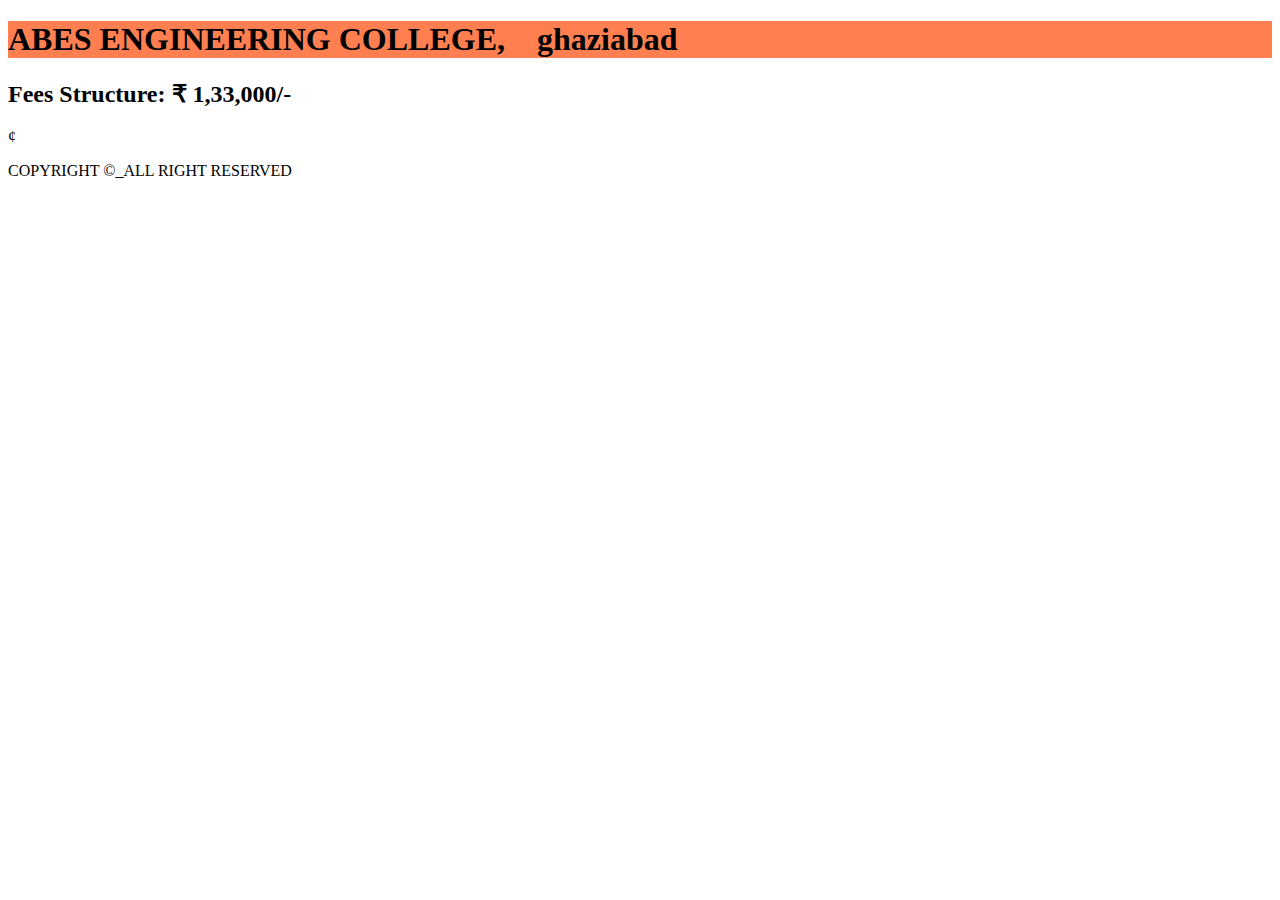
<file: index.html>
<!DOCTYPE html>
<html lang="en">
<head>
    <meta charset="UTF-8">
    <meta name="viewport" content="width=device-width, initial-scale=1.0">
    <title>HTML
    </title>
    <style>
     h1{
        background-color: coral;
     }
    </style>
</head>
<body>

    <h1>ABES ENGINEERING COLLEGE,&nbsp; &nbsp; ghaziabad</h1>
    <h2>Fees Structure: &#8377; 1,33,000/-</h2>
    <p>&cent;</p>
    <p> COPYRIGHT &copy;_ALL RIGHT RESERVED</p>
   
</body>
</html>
</file>
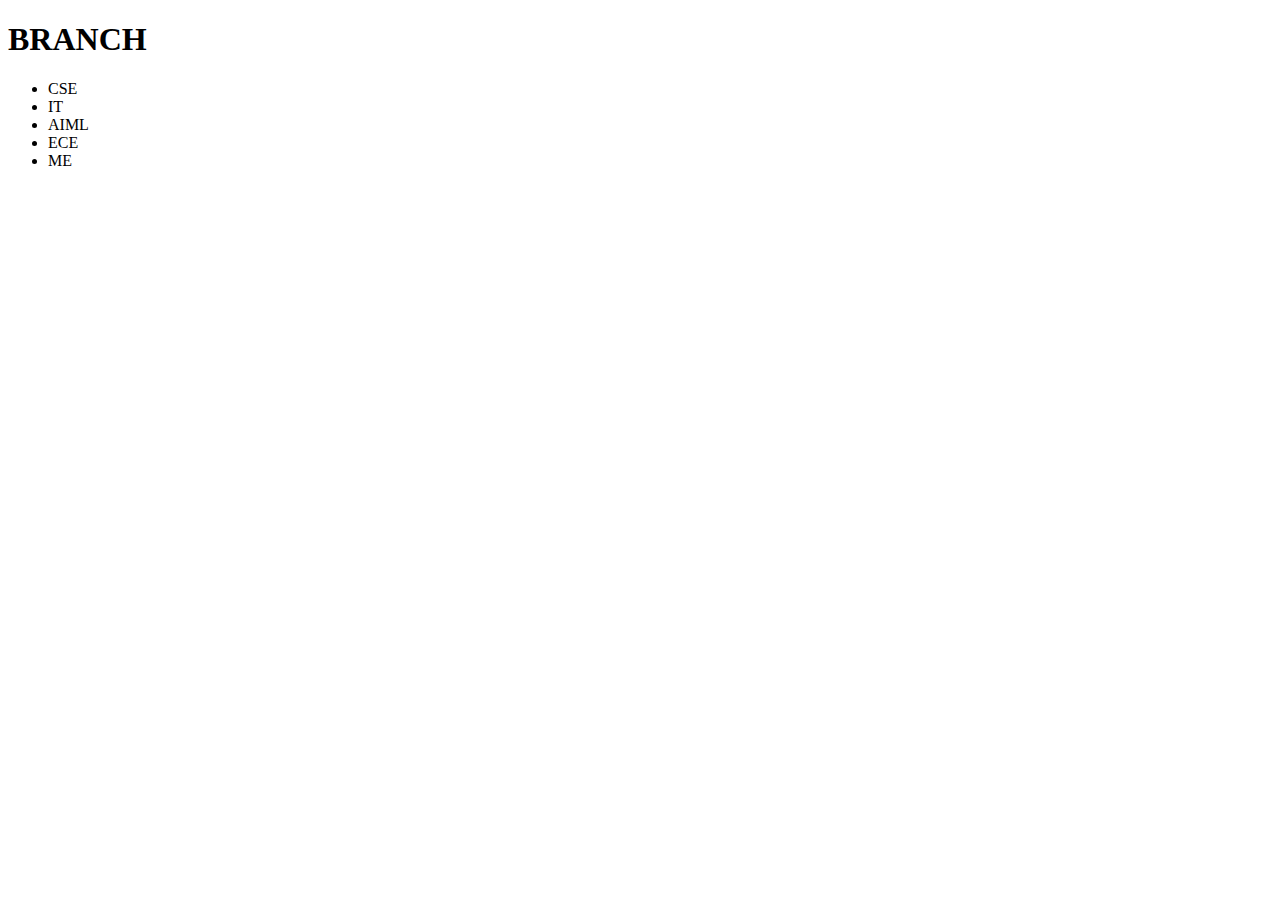
<file: branch.html>
<!DOCTYPE html>
<html lang="en">
<head>
    <meta charset="UTF-8">
    <meta name="viewport" content="width=device-width, initial-scale=1.0">
    <title>documents</title>
</head>
<body>
    <table>
        <tr>
            <h1>
                BRANCH
            </h1>
            <ul>
                <li>CSE</li>
    
                <li>IT</li>
                <li>AIML</li>
                <li>ECE</li>
                <li>ME</li>

            </ul>
            
        </tr>
    </table>
</body>
</html>
</file>
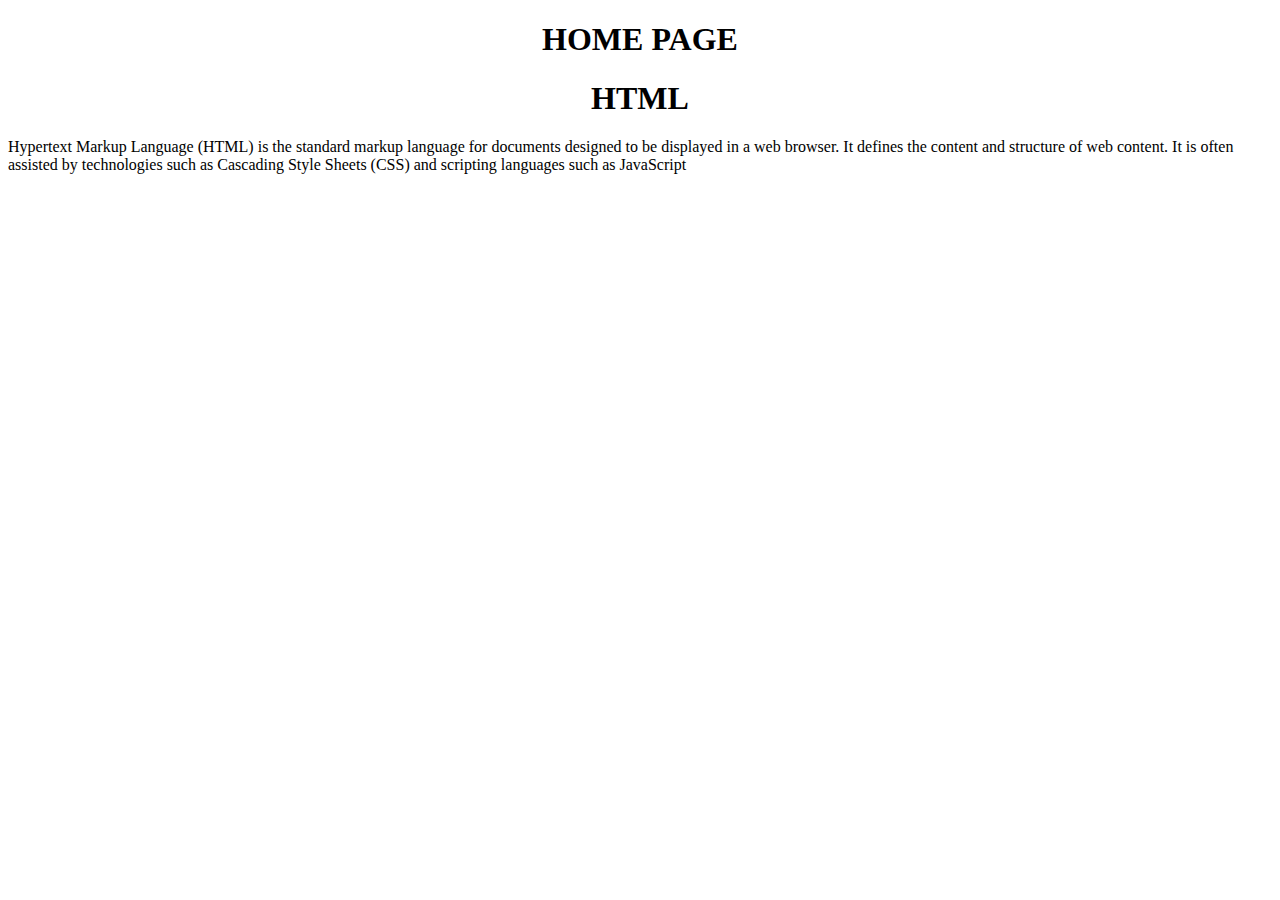
<file: HOME.html>
<!DOCTYPE html>
<html lang="en">
<head>
    <meta charset="UTF-8">
    <meta name="viewport" content="width=device-width, initial-scale=1.0">
    <title>HOMEPAGE</title>
</head>
<body>
   <h1>
    <center>
        HOME PAGE
    </center>
   </h1>
    <h1>
        <center>
            HTML
        </center>

    </h1>
    <par>
        Hypertext Markup Language (HTML) is the standard markup language for documents designed to be displayed in a web browser. It defines the content and structure of web content. It is often assisted by technologies such as Cascading Style Sheets (CSS) and scripting languages such as JavaScript
    </par>
    

</body>
</html>
</file>
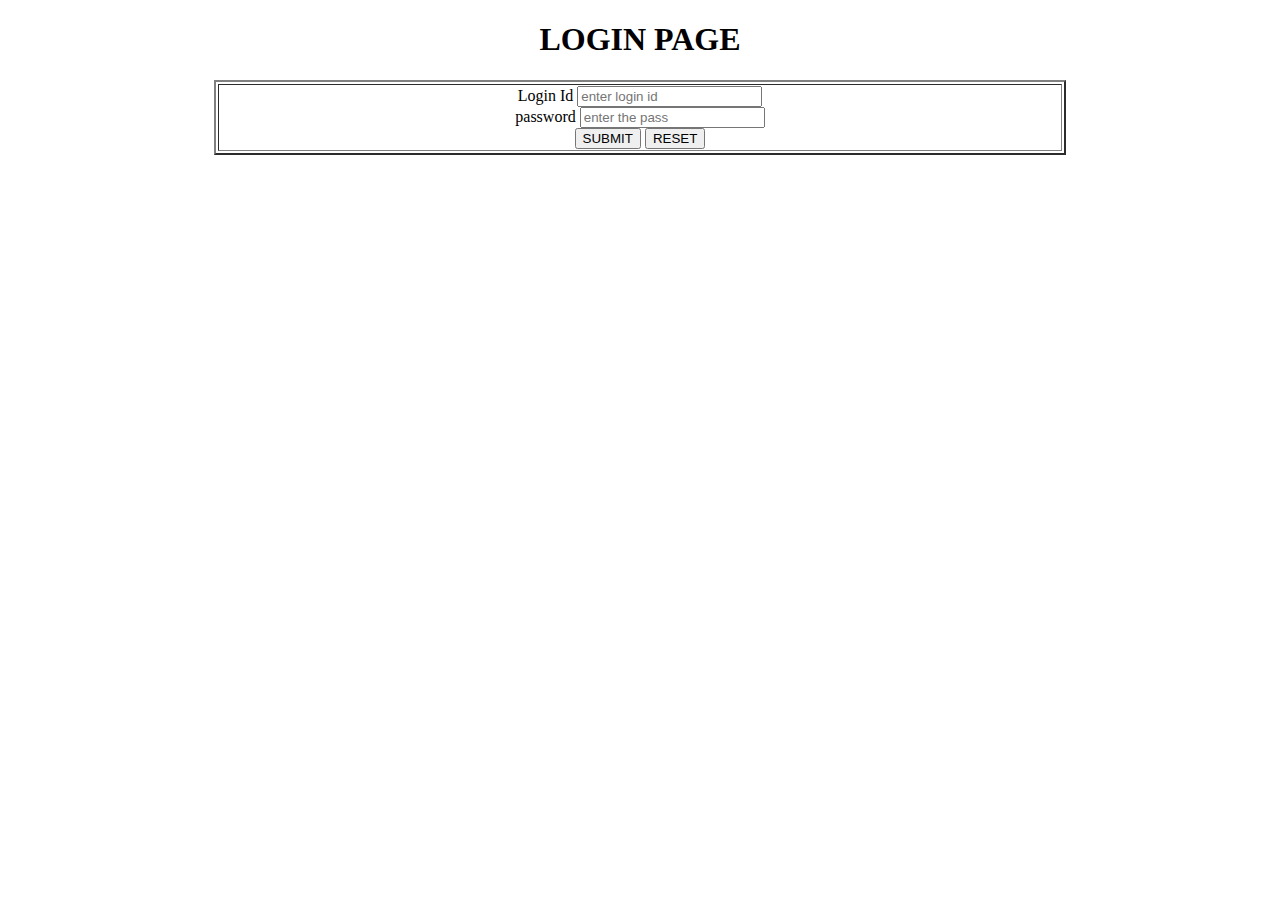
<file: login.html>
<!DOCTYPE html>
<html lang="en">
<head>
    <meta charset="UTF-8">
    <meta name="viewport" content="width=device-width, initial-scale=1.0">
    <title>Document</title>
</head>
<body>
    <h1>
        <center>
            LOGIN PAGE
        </center>

    </h1>
    <center>
    <table border="2">
        <p align="center">
       
        <tr width="30%">
         
      
      
            <td width="30%">
                <center>
                <form action="/homepage.html">
                    Login Id
                    <input type="text"
                    id="text"
                    placeholder="enter login id"
                    required/>
                </br>
                    password

                    <input type="password"
                    id="password"
                    name="password"
                    placeholder="enter the pass"
                    required/>
            
                    
<label>
    <center>
    <button type="submit">
     SUBMIT
        </button>
        <button type="reset" >RESET</button>
    </center>
</label>
   
 
                </form>
            </center>       
            </td>
        </tr>
    </p>
    </table>
    </center>
    </body>
    </html>
</file>
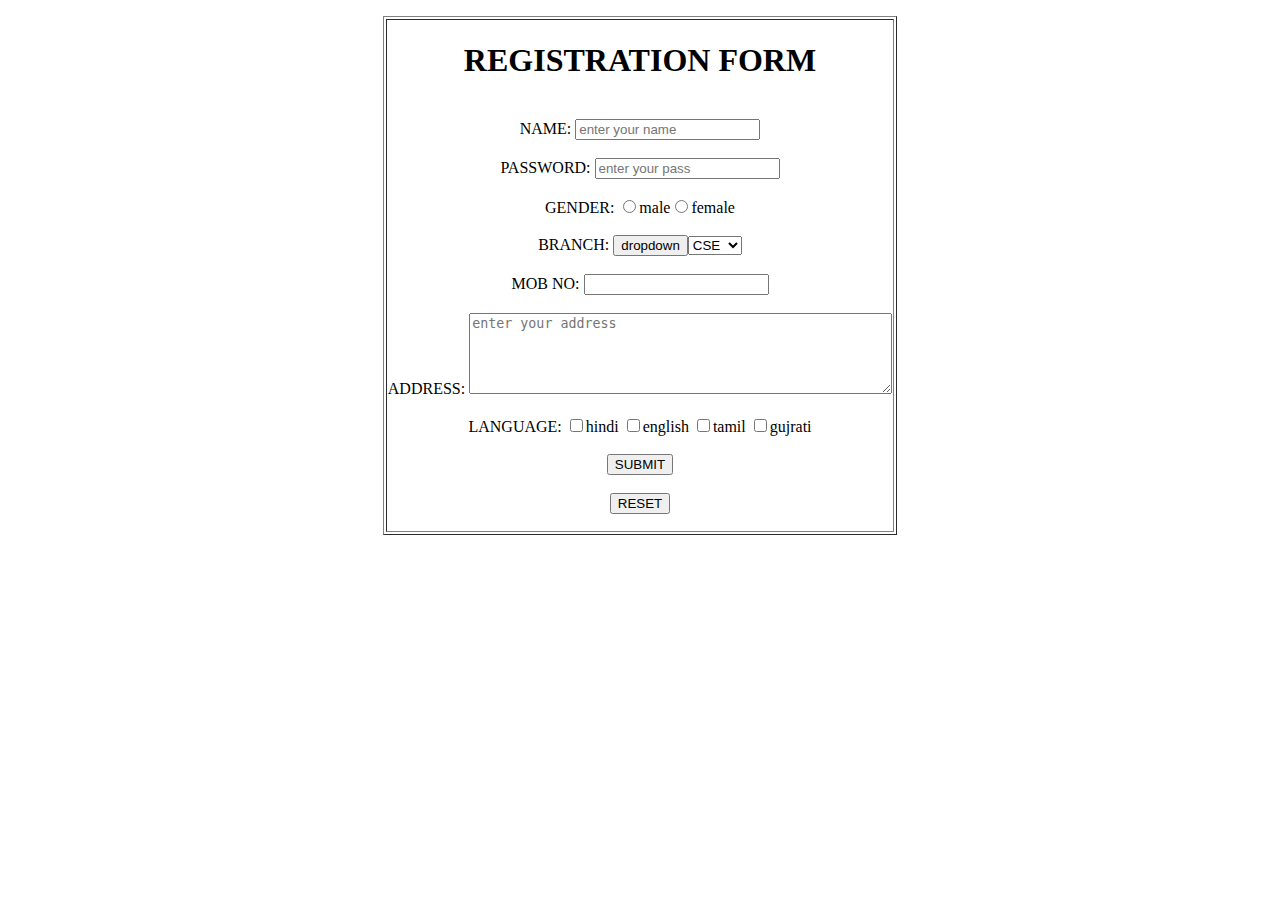
<file: registration.html>
<!DOCTYPE html>
<html lang="en">
<head>
    <meta charset="UTF-8">
    <meta name="viewport" content="width=device-width, initial-scale=1.0">
    <title>Document</title>
</head>
<style>
    form{
        text-align: left;
    }
</style>
<body>
    <center>
    <table border="1">
        <p align="center"></p>
        <tr>
       

<td>
    <h1>
        <center>
            REGISTRATION FORM
        </center>
    </h1>
    <center
    <form action="login.html">
        <table border="0" width="60" align="center">
            <tr>
                <br>
        NAME:
        <input type="text"
        id="tanishka gupta"
        placeholder="enter your name"
        required/>
    </br>
</br>
    </tr>
    <tr>
        PASSWORD:
        <input type="password"
        id="tgTAN$111"
        placeholder="enter your pass"
        required/>
</br>
</br>
</tr>
<tr>
        GENDER:
        <input type="radio" id="male"
        name="options" value="male"
        <label for="male">male</label>
        <input type="radio" id="female"
        name="options" value="female"
        <label for="female">female</label>
        </tr>
    </br>
</br>
        BRANCH:
        <button
        class="dropdown-button">dropdown</button>
        <select class="dropdown-content">
            <option href="#">CSE</a>
            <option href="#">IT</a>
            <option href="#">ECE</a>
            <option href="#">AIML</a>
            <option href="#">ME</a>
        </select>
    </br>
</br>
<tr>
    MOB NO:
    <input type="number"
    id="number"
    required/>
</tr>
</br>
</br>
<tr>
    ADDRESS:
    <textarea id="mytextarea"
    name="mytextarea" rows="5" cols="50"
    placeholder="enter your address"></textarea>
</tr>
</br>
</br>
LANGUAGE:
<label>
<input type="checkbox" id="mycheckbox"
name="my checkbox" value="check">hindi</label>
<label>
    <input type="checkbox" id="mycheckbox"
    name="my checkbox" value="check">english</label>
    <label>
        <input type="checkbox" id="mycheckbox"
        name="my checkbox" value="check">tamil</label>
        <label>
            <input type="checkbox" id="mycheckbox"
            name="my checkbox" value="check">gujrati</label>
            
            
</br>
</br>
<label>
    <center>
        <button type="submit">
            SUBMIT
        </button>
    </center>
</BR>
</label>
<label></label>
    <center>
        <button type="reset">
            RESET
        </button>
    </center>
</label>
    </form>
</center>
</td>
</p>
</table>
</center>
</body>
</html>
</file>
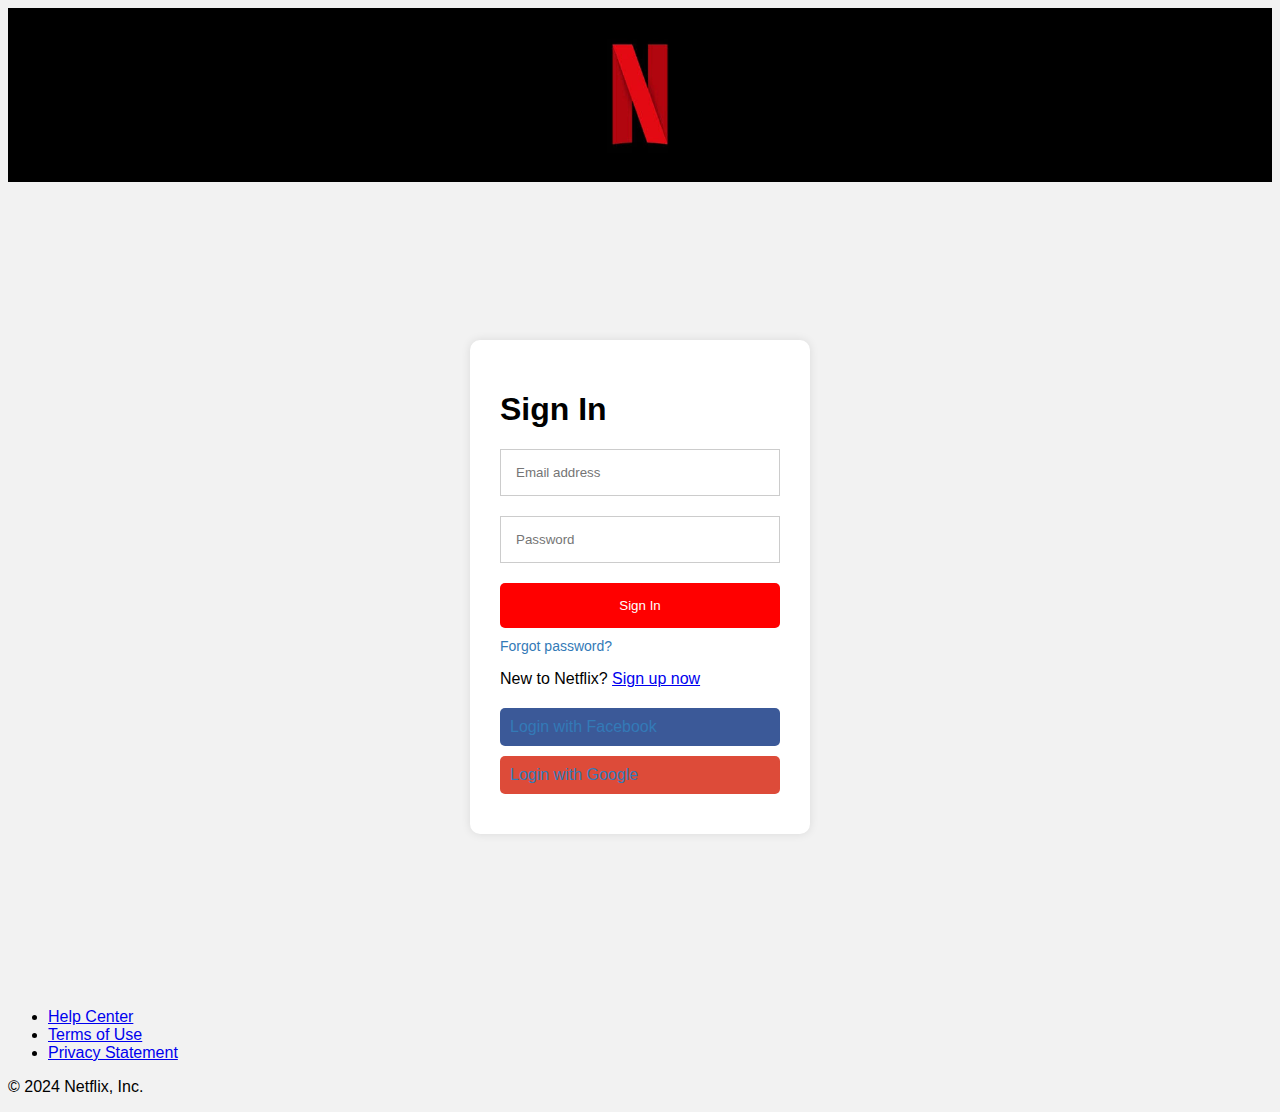
<file: websiteLogin.html>
<!DOCTYPE html>
<html lang="en">
<head>
    <meta charset="UTF-8">
    <meta name="viewport" content="width=device-width, initial-scale=1.0">
    <title>Netflix Clone</title>
    <link rel="stylesheet" href="styles2.css">
</head>
<body>
    <header>
        <nav>
            <img src="netflix-logo.jpeg" alt="Netflix Logo">
        </nav>
    </header>
    <main>
        <section class="login-container">
            <h1>Sign In</h1>
            <form>
                <input type="email" placeholder="Email address">
                <input type="password" placeholder="Password">
                <button>Sign In</button>
                <a href="#" class="forgot-password">Forgot password?</a>
            </form>
            <p>New to Netflix? <a href="#">Sign up now</a></p>
            <div class="social-login">
                <a href="#" class="facebook-login">Login with Facebook</a>
                <a href="#" class="google-login">Login with Google</a>
            </div>
        </section>
    </main>
    <footer>
        <ul>
            <li><a href="#">Help Center</a></li>
            <li><a href="#">Terms of Use</a></li>
            <li><a href="#">Privacy Statement</a></li>
        </ul>
        <p>&copy; 2024 Netflix, Inc.</p>
        </footer>
        </body>
        </html>
</file>
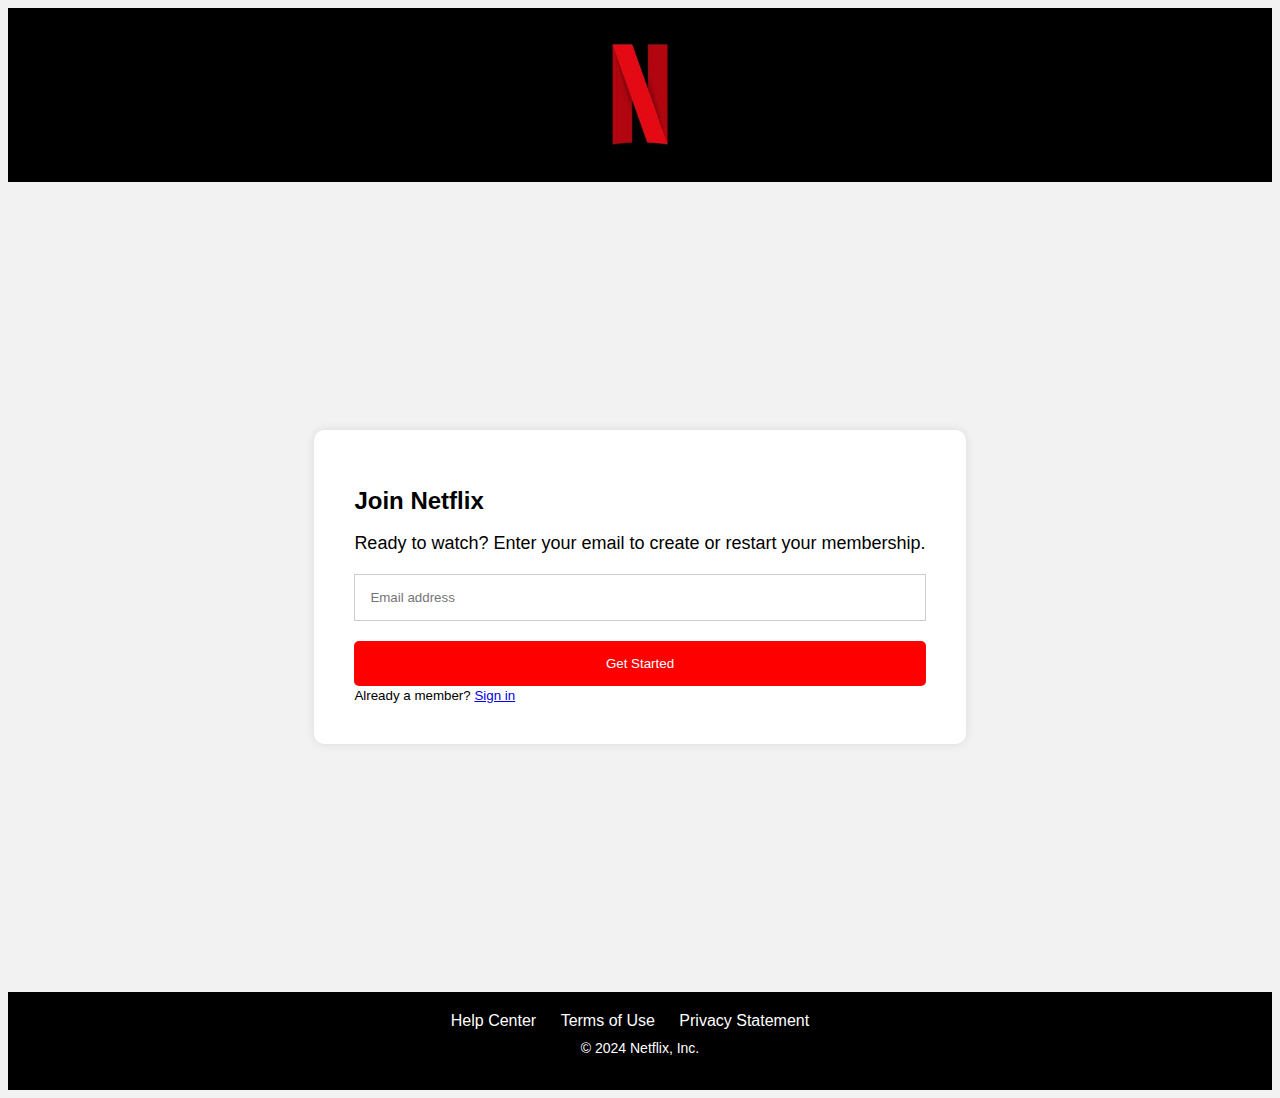
<file: websiteRegistration.html>
<!DOCTYPE html>
<html lang="en">
<head>
    <meta charset="UTF-8">
    <meta name="viewport" content="width=device-width, initial-scale=1.0">
    <title>Netflix Clone</title>
    <link rel="stylesheet" href="styles.css">
</head>
<body>
    <header>
        <nav>
            <img src="netflix-logo.jpeg" alt="Netflix Logo">
        </nav>
    </header>
    <main>
        <section class="register-container">
            <h1>Join Netflix</h1>
            <p>Ready to watch? Enter your email to create or restart your membership.</p>
            <form>
                <input type="email" placeholder="Email address">
                <button>Get Started</button>
            </form>
            <small>Already a member? <a href="#">Sign in</a></small>
        </section>
    </main>
    <footer>
        <ul>
            <li><a href="#">Help Center</a></li>
            <li><a href="#">Terms of Use</a></li>
            <li><a href="#">Privacy Statement</a></li>
        </ul>
        <p>&copy; 2024 Netflix, Inc.</p>
    </footer>
</body>
</html>
</file>
<file: styles2.css>
body {
    font-family: Arial, sans-serif;
    background-color: #f2f2f2;
}

header {
    background-color: #000;
    padding: 20px;
    text-align: center;
}

header nav img {
    width: 130px;
}

main {
    display: flex;
    justify-content: center;
    align-items: center;
    height: 90vh;
}

.login-container {
    background-color: #fff;
    padding: 30px;
    border-radius: 10px;
    box-shadow: 0 0 10px rgba(0, 0, 0, 0.1);
    width: 280px;


.login-container h1 {
    font-weight: bold;
    font-size: 24px;
    margin-bottom: 10px;
}

form {
    display: flex;
    flex-direction: column;
}

form input {
    padding: 15px;
    margin-bottom: 20px;
    border: 1px solid #ccc;
}

form button {
    background-color: #ff0000;
    color: #fff;
    padding: 15px;
    border: none;
    border-radius: 5px;
    cursor: pointer;
}

.forgot-password {
    font-size: 14px;
    color: #337ab7;
    text-decoration: none;
    margin-top: 10px;
    display: block;
}

.social-login {
    margin-top: 20px;
}

.social-login a {
    display: block;
    margin-bottom: 10px;
    padding: 10px;
    border: 1px ssolid #ccc;
    border-radius: 5px;
    text-decoration: none;
    color: #337ab7;
}

.facebook-login {
    background-color: #3b5998;
    color: #fff;
}

.google-login {
    background-color: #dd4b39;
    color: #fff;
}

footer {
    background-color: #000;
    color: #fff;
    padding: 20px;
    text-align: center;
    clear: both;
}

footer ul {
    list-style: none;
    padding: 0;
    margin: 0;
}

footer ul li {
    display: inline;
    margin-right: 20px;
}

footer ul li a {
    color: #fff;
    text-decoration: none;
}

footer p {
    font-size: 14px;
    margin-top: 10px;
}
</file>
<file: styles.css>
body {
  font-family: Arial, sans-serif;
  background-color: #f2f2f2;
}

header {
  background-color: #000;
  padding: 20px;
  text-align: center;
}

header nav img {
  width: 130px;
}

main {
  display: flex;
  justify-content: center;
  align-items: center;
  height: 90vh;
}

.register-container {
  background-color: #fff;
  padding: 40px;
  border-radius: 10px;
  box-shadow: 0 0 10px rgba(0, 0, 0, 0.1);
}

.register-container h1 {
  font-weight: bold;
  font-size: 24px;
  margin-bottom: 10px;
}

.register-container p {
  font-size: 18px;
  margin-bottom: 20px;
}

form {
    display: flex;
    flex-direction: column;
}

form input {
    padding: 15px;
    margin-bottom: 20px;
    border: 1px solid #ccc;
}

form button {
    background-color: #ff0000;
    color: #fff;
    padding: 15px;
    border: none;
    border-radius: 5px;
    cursor: pointer;
}

footer {
    background-color: #000;
    color: #fff;
    padding: 20px;
    text-align: center;
    clear: both;
}

footer ul {
    list-style: none;
    padding: 0;
    margin: 0;
  }

  footer ul li {
      display: inline;
      margin-right: 20px;
  }
  
  footer ul li a {
      color: #fff;
      text-decoration: none;
  }
  
  footer p {
      font-size: 14px;
      margin-top: 10px;
  }
</file>
